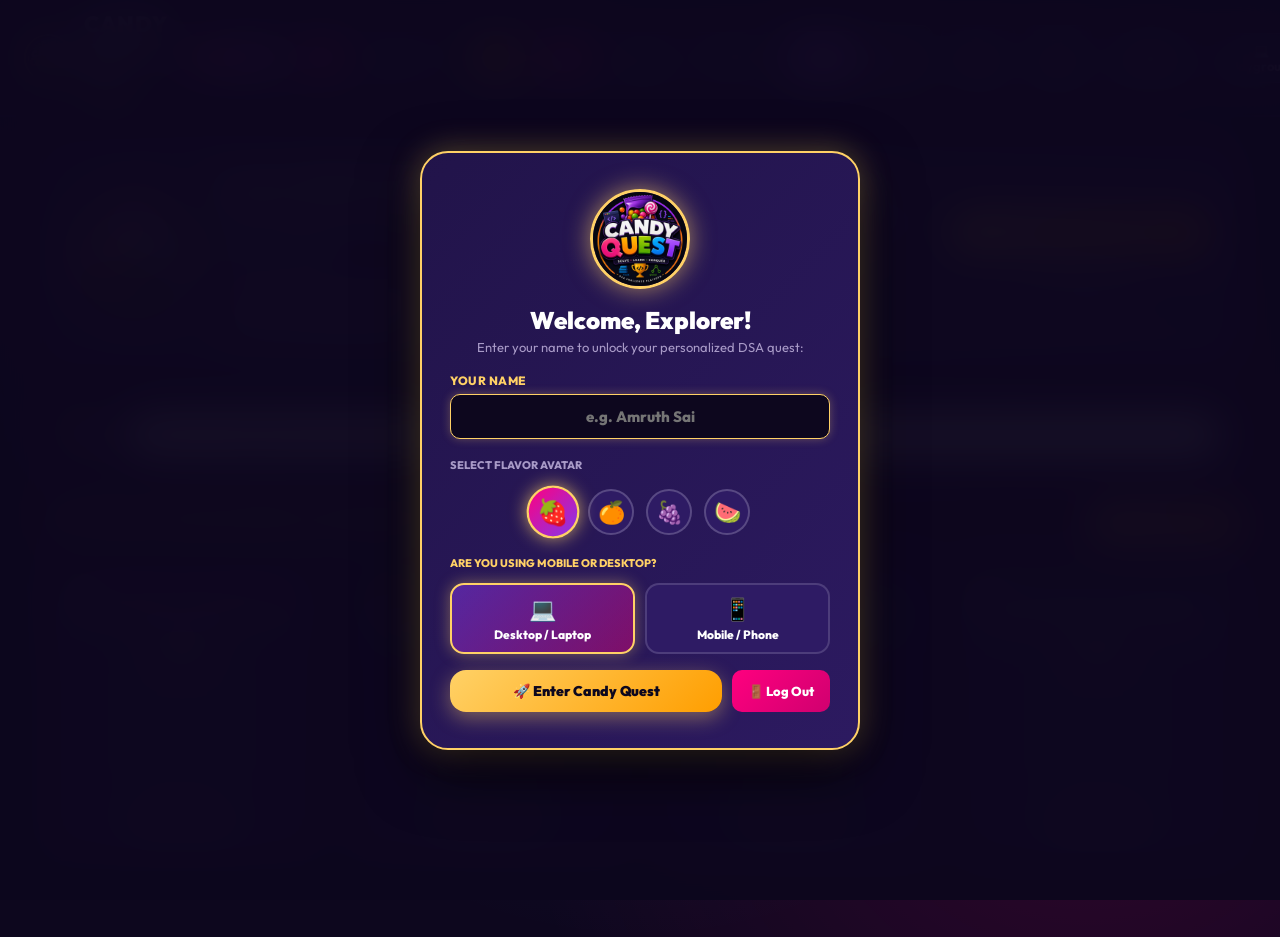
<file: index.html>
<!DOCTYPE html>
<html lang="en">
<head>
  <meta charset="UTF-8">
  <meta name="viewport" content="width=device-width, initial-scale=1.0">
  <title>Candy Quest — Solve • Learn • Conquer | DSA Challenge Platform</title>
  <link rel="preconnect" href="https://fonts.googleapis.com">
  <link rel="preconnect" href="https://fonts.gstatic.com" crossorigin>
  <link href="https://fonts.googleapis.com/css2?family=Outfit:wght@400;600;700;800;900&family=JetBrains+Mono:wght@400;700;800&display=swap" rel="stylesheet">
  <link rel="stylesheet" href="./style.css?v=10.0">
</head>
<body>

  <!-- Particle Overlay Canvas -->
  <canvas id="particlesCanvas"></canvas>

  <!-- Login Screen Overlay -->
  <div id="loginOverlay" class="login-overlay">
    <div class="login-card">
      <img src="assets/logo.png" alt="Candy Quest Logo" style="width: 100px; height: 100px; border-radius: 50%; border: 3px solid var(--candy-gold); box-shadow: 0 0 25px rgba(255, 209, 102, 0.6); margin-bottom: 12px;">
      <h2 style="font-size: 24px; font-weight: 900; color: #FFF; margin-bottom: 4px;">Welcome, Explorer!</h2>
      <p style="font-size: 13px; color: var(--text-dim); margin-bottom: 18px;">Enter your name to unlock your personalized DSA quest:</p>

      <form onsubmit="handleLoginSubmit(event)">
        <div class="form-group" style="text-align: left;">
          <label style="color: var(--candy-gold);">Your Name</label>
          <input type="text" id="loginNameInput" class="form-input" placeholder="e.g. Amruth Sai" required autofocus style="font-size: 15px; padding: 12px 16px; text-align: center; font-weight: 800;">
        </div>

        <div style="margin: 14px 0 6px 0; text-align: left;">
          <label style="font-size: 11px; font-weight: 800; color: var(--text-dim); text-transform: uppercase;">Select Flavor Avatar</label>
          <div class="avatar-selector">
            <div class="avatar-chip selected" data-avatar="🍓" onclick="selectAvatar('🍓', this)">🍓</div>
            <div class="avatar-chip" data-avatar="🍊" onclick="selectAvatar('🍊', this)">🍊</div>
            <div class="avatar-chip" data-avatar="🍇" onclick="selectAvatar('🍇', this)">🍇</div>
            <div class="avatar-chip" data-avatar="🍉" onclick="selectAvatar('🍉', this)">🍉</div>
          </div>
        </div>

        <div style="margin: 14px 0 6px 0; text-align: left;">
          <label style="font-size: 11px; font-weight: 800; color: var(--candy-gold); text-transform: uppercase;">Are you using Mobile or Desktop?</label>
          <div class="device-select-row">
            <div class="device-chip selected" id="deviceChipDesktop" onclick="selectDeviceType('desktop')">
              <span class="device-icon">💻</span>
              <span class="device-label">Desktop / Laptop</span>
            </div>
            <div class="device-chip" id="deviceChipMobile" onclick="selectDeviceType('mobile')">
              <span class="device-icon">📱</span>
              <span class="device-label">Mobile / Phone</span>
            </div>
          </div>
        </div>

        <div style="display: flex; gap: 10px; margin-top: 10px;">
          <button type="submit" class="btn-candy" style="flex: 1; justify-content: center; font-size: 14px; padding: 12px 16px;">
            🚀 Enter Candy Quest
          </button>
          <button type="button" id="btnLoginLogout" class="btn-danger" style="padding: 12px 16px; font-size: 13px;" onclick="handleLogout()" title="Log out explorer">
            🚪 Log Out
          </button>
        </div>
      </form>
    </div>
  </div>

  <!-- Animated Candy Pack Burst Welcome Overlay -->
  <div id="packOverlay" class="pack-overlay" style="display: none;">
    <div class="pack-foil-wrapper" onclick="burstOpenPack()">
      <img src="assets/logo.png" alt="Candy Quest Logo" style="width: 140px; height: 140px; border-radius: 50%; border: 3px solid var(--candy-gold); box-shadow: 0 0 30px rgba(255, 209, 102, 0.8); margin-bottom: 14px;">
      <div style="font-size: 13px; font-weight: 900; color: var(--candy-gold); letter-spacing: 2px;">CANDYMAN EXCLUSIVE</div>
      <div style="font-size: 32px; font-weight: 900; color: white; line-height: 1.1; margin: 8px 0;">CANDY QUEST</div>
      <div style="font-size: 12px; font-weight: 800; color: #E2D9F3;">SOLVE • LEARN • CONQUER</div>
      <div style="background: rgba(0,0,0,0.3); padding: 8px 16px; border-radius: 14px; margin-top: 14px; font-size: 11px; font-weight: 700; border: 1px solid rgba(255,255,255,0.2);">
        🎁 4 REAL-WORLD WORLDS + 150 TOPICS + FREE TOY INSIDE
      </div>
    </div>
    <button class="btn-candy" style="margin-top: 24px; font-size: 16px; padding: 14px 36px;" onclick="burstOpenPack()">
      💥 TEAR & BURST OPEN PACKET!
    </button>
  </div>

  <!-- Header -->
  <header class="app-header">
    <div class="brand-wrapper" onclick="showView('homeView')">
      <img src="assets/logo.png" alt="Candy Quest Logo" class="brand-logo-img">
      <div class="brand-text-col">
        <div class="brand-title">CANDY QUEST</div>
        <div class="brand-tagline">SOLVE • LEARN • CONQUER</div>
      </div>
    </div>

    <div class="stats-bar">
      <!-- Personalized Explorer Profile Button -->
      <button id="userProfileBtn" class="user-profile-btn" onclick="openLoginModal()" title="Click to edit name / avatar">
        <span id="userAvatarDisplay">🍓</span>
        <span id="usernameDisplay">Explorer</span>
      </button>

      <div id="userLevel" class="badge-pill badge-level">Lvl 1</div>
      <div class="xp-progress-box">
        <div class="xp-progress-bar">
          <div id="xpFill" class="xp-progress-fill"></div>
        </div>
        <div id="xpText" class="xp-text">0 XP (0/100)</div>
      </div>
      <div id="streakBadge" class="badge-pill badge-streak">🔥 1d</div>
      <button class="btn-danger" style="padding: 4px 10px; font-size: 11px; border-radius: 12px;" onclick="handleLogout()" title="Log out explorer">🚪 Logout</button>
      <button id="deviceToggleBtn" class="nav-btn" style="padding: 4px 10px; font-size: 11px; border-radius: 12px;" onclick="toggleDeviceMode()" title="Toggle Desktop/Mobile mode">💻 Desktop</button>
      <button id="soundToggleBtn" class="nav-btn" style="padding: 4px 10px; font-size: 11px; border-radius: 12px;" onclick="toggleSound()" title="Toggle quiz sound effects">🔊 Sound: ON</button>
    </div>

    <nav class="nav-cluster">
      <button class="nav-btn active" data-view="homeView" onclick="showView('homeView')">🏠 Worlds</button>
      <button class="nav-btn" data-view="wheelView" style="border-color: var(--candy-gold);" onclick="showView('wheelView')">🎡 Daily Spin</button>
      <button class="nav-btn" data-view="packetView" onclick="showView('packetView')">🍫 Packet Lab</button>
      <button class="nav-btn" data-view="trackMapView" onclick="showView('trackMapView')">🗺️ Track Map</button>
      <button class="nav-btn" data-view="dashboardView" onclick="showView('dashboardView')">📊 Dashboard</button>
      <button class="nav-btn" data-view="playgroundView" onclick="showView('playgroundView')">💻 Playground</button>
      <button class="nav-btn" data-view="searchView" onclick="showView('searchView')">🔍 150 Topics</button>
      <button class="nav-btn" data-view="adminView" style="border-color: var(--candy-purple);" onclick="showView('adminView')">🛡️ Admin</button>
    </nav>
  </header>

  <!-- Main Viewport -->
  <main class="main-container">

    <!-- Hero Showcase Card -->
    <section class="packet-hero-card">
      <img src="assets/logo.png" alt="Candy Quest Mascot Badge" class="hero-logo-showcase" onclick="playSweetPop(); spawnBurst(window.innerWidth/2, 200, 30);">
      <div class="hero-info-col">
        <h1>Learn DSA Through The Candy Packet Metaphor!</h1>
        <p>Master 150 Data Structures & Algorithms by mapping mechanical candy packet interactions (continuous chocolate slabs, Pez dispensers, and recipe caches) directly to <strong>real-world production architectures</strong> at Google, Netflix, Amazon, and Uber.</p>
        <div class="metaphor-tags">
          <span class="m-tag" style="border-color: var(--candy-pink);">🍓 Strawberry = Foundations & Buffers</span>
          <span class="m-tag" style="border-color: var(--candy-orange);">🍊 Mango = Linear & Kafka Queues</span>
          <span class="m-tag" style="border-color: var(--candy-purple);">🍇 Grape = Trees & Google Maps</span>
          <span class="m-tag" style="border-color: var(--candy-green);">🍉 Lime = DP & Distributed Caches</span>
        </div>
      </div>
      <div style="display: flex; flex-direction: column; gap: 10px;">
        <button class="btn-candy" onclick="showView('packetView')">
          🍫 Inspect Packet Metaphor
        </button>
        <button class="nav-btn" style="justify-content: center;" onclick="showView('searchView')">
          ⚡ 150 Topics Index
        </button>
      </div>
    </section>

    <!-- Candy Roo Mascot Banner -->
    <div class="mascot-banner">
      <div class="mascot-avatar" onclick="setMascot('G\'day! Every algorithm in this pack powers real production software!'); playSweetPop();">🦘</div>
      <div id="mascotText" class="mascot-bubble">G'day! I'm Candy Roo! Pick a flavor world below or open the Packet Lab to see real-world analogies in action!</div>
    </div>

    <!-- 1. Home View -->
    <div id="homeView" class="view-panel">
      <div style="display: flex; align-items: center; justify-content: space-between; margin-bottom: 16px;">
        <div>
          <h2 style="font-size: 22px; font-weight: 900; color: var(--candy-gold);">🏺 4 Flavor Worlds (DSA Learning Tracks)</h2>
          <p style="color: var(--text-dim); font-size: 13px;">Click on any candy jar below to enter its interactive learning path:</p>
        </div>
        <div style="display: flex; gap: 10px;">
          <button class="btn-candy" style="font-size: 13px; padding: 8px 18px;" onclick="state.activeTrack = 'FOUNDATIONS'; showView('trackMapView');">
            🚀 Play Next Topic
          </button>
        </div>
      </div>
      
      <div id="jarsGrid" class="jars-grid"></div>
    </div>

    <!-- 2. Packet Lab View (Real-World Deep Dive) -->
    <div id="packetView" class="view-panel" style="display: none;">
      <div style="display: flex; align-items: center; justify-content: space-between; margin-bottom: 20px;">
        <div>
          <h2 style="font-size: 24px; font-weight: 900; color: var(--candy-gold);">🍫 Interactive Candy Packet & Real-World Usage Lab</h2>
          <p style="color: var(--text-sub); font-size: 14px;">Explore how physical candy components mirror high-scale enterprise systems:</p>
        </div>
        <button class="nav-btn" onclick="showView('homeView')">⬅ Back to Worlds</button>
      </div>

      <div style="display: grid; grid-template-columns: repeat(auto-fit, minmax(280px, 1fr)); gap: 20px;">
        
        <!-- Metaphor Card 1 -->
        <div class="world-card" style="align-items: flex-start; text-align: left; --glow-color: rgba(255, 0, 127, 0.4);">
          <div style="display: flex; align-items: center; gap: 10px; margin-bottom: 10px;">
            <span style="font-size: 28px;">🍫</span>
            <div>
              <div style="font-weight: 900; font-size: 16px; color: var(--candy-pink);">Chocolate Slab Array</div>
              <div style="font-size: 11px; color: var(--text-dim);">Arrays & Direct Memory Indexing</div>
            </div>
          </div>
          <div style="font-size: 13px; line-height: 1.5; color: var(--text-sub);">
            A solid segmented chocolate bar where snapping off piece <code>#4</code> is instant <strong>O(1)</strong> because each block has fixed contiguous memory size.
          </div>
          <div style="background: rgba(0,0,0,0.3); border: 1px solid var(--candy-pink); padding: 10px; border-radius: 12px; margin-top: 14px; width: 100%;">
            <strong style="color: var(--candy-pink); font-size: 12px;">🏭 Production Usage:</strong>
            <p style="font-size: 11px; color: #FFF; margin-top: 2px;">Image Pixel Grids, High-Frequency Trading Order Books, Audio Ring Buffers.</p>
          </div>
        </div>

        <!-- Metaphor Card 2 -->
        <div class="world-card" style="align-items: flex-start; text-align: left; --glow-color: rgba(255, 158, 0, 0.4);">
          <div style="display: flex; align-items: center; gap: 10px; margin-bottom: 10px;">
            <span style="font-size: 28px;">🍬</span>
            <div>
              <div style="font-weight: 900; font-size: 16px; color: var(--candy-orange);">Wrapped Candy Ribbon</div>
              <div style="font-size: 11px; color: var(--text-dim);">Linked Lists & Dynamic Chains</div>
            </div>
          </div>
          <div style="font-size: 13px; line-height: 1.5; color: var(--text-sub);">
            Individually wrapped chews connected by string twists. Inserting a new chew anywhere takes <strong>O(1)</strong> pointer splicing without moving the rest!
          </div>
          <div style="background: rgba(0,0,0,0.3); border: 1px solid var(--candy-orange); padding: 10px; border-radius: 12px; margin-top: 14px; width: 100%;">
            <strong style="color: var(--candy-orange); font-size: 12px;">🏭 Production Usage:</strong>
            <p style="font-size: 11px; color: #FFF; margin-top: 2px;">LRU Cache Eviction (Redis/Memcached), Browser Back/Forward History.</p>
          </div>
        </div>

        <!-- Metaphor Card 3 -->
        <div class="world-card" style="align-items: flex-start; text-align: left; --glow-color: rgba(131, 56, 236, 0.4);">
          <div style="display: flex; align-items: center; gap: 10px; margin-bottom: 10px;">
            <span style="font-size: 28px;">🍭</span>
            <div>
              <div style="font-weight: 900; font-size: 16px; color: var(--candy-purple);">Branching Lollipop Tree</div>
              <div style="font-size: 11px; color: var(--text-dim);">BST, Tries & Graph Logistics</div>
            </div>
          </div>
          <div style="font-size: 13px; line-height: 1.5; color: var(--text-sub);">
            Branching sugar sticks where sour candies hang on left buds and sweet on right. Google autocomplete follows the lettered candy branches in <strong>O(Length)</strong>.
          </div>
          <div style="background: rgba(0,0,0,0.3); border: 1px solid var(--candy-purple); padding: 10px; border-radius: 12px; margin-top: 14px; width: 100%;">
            <strong style="color: var(--candy-purple); font-size: 12px;">🏭 Production Usage:</strong>
            <p style="font-size: 11px; color: #FFF; margin-top: 2px;">Google Search Autocomplete (Tries), GPS Navigation Routing (Dijkstra/A*).</p>
          </div>
        </div>

        <!-- Metaphor Card 4 -->
        <div class="world-card" style="align-items: flex-start; text-align: left; --glow-color: rgba(56, 176, 0, 0.4);">
          <div style="display: flex; align-items: center; gap: 10px; margin-bottom: 10px;">
            <span style="font-size: 28px;">🎁</span>
            <div>
              <div style="font-weight: 900; font-size: 16px; color: var(--candy-green);">Assorted Recipe Box</div>
              <div style="font-size: 11px; color: var(--text-dim);">Dynamic Programming & Memoization</div>
            </div>
          </div>
          <div style="font-size: 13px; line-height: 1.5; color: var(--text-sub);">
            Saving previously solved candy recipe steps in a memory grid so you never re-cook identical batches. Turns exponential <strong>O(2^N)</strong> into blazing <strong>O(N)</strong>!
          </div>
          <div style="background: rgba(0,0,0,0.3); border: 1px solid var(--candy-green); padding: 10px; border-radius: 12px; margin-top: 14px; width: 100%;">
            <strong style="color: var(--candy-green); font-size: 12px;">🏭 Production Usage:</strong>
            <p style="font-size: 11px; color: #FFF; margin-top: 2px;">Flight Ticket Pricing Algorithms, DNA Alignment, Robotic Pathfinding.</p>
          </div>
        </div>

      </div>
    </div>

    <!-- 3. Track Map View -->
    <div id="trackMapView" class="view-panel" style="display: none;">
      <div style="display: flex; align-items: center; gap: 16px; margin-bottom: 18px;">
        <button class="nav-btn" onclick="showView('homeView')">⬅ Back to Worlds</button>
        <div>
          <h2 id="trackMapTitle" style="font-size: 22px; font-weight: 900; color: var(--candy-gold);">Strawberry Foundations</h2>
          <div id="trackMapDesc" style="color: var(--text-dim); font-size: 13px;">Foundational building blocks</div>
        </div>
      </div>
      <div id="trackTrailGrid" class="trail-grid"></div>
    </div>

    <!-- 4. Topic Detail View -->
    <div id="topicDetailView" class="view-panel" style="display: none;">
      <div style="display: flex; align-items: center; justify-content: space-between; margin-bottom: 16px;">
        <button class="nav-btn" onclick="showView('trackMapView')">⬅ Back to Map</button>
        <div style="display: flex; gap: 8px; flex-wrap: wrap;">
          <span id="topicTrackBadge" class="badge-pill" style="background: var(--candy-pink);">Strawberry</span>
          <span id="topicDiff" style="background: var(--bg-subcard); padding: 4px 10px; border-radius: 8px; color: var(--candy-gold); font-weight: bold;">★★★☆☆</span>
          <span id="topicTag" style="background: var(--bg-subcard); padding: 4px 10px; border-radius: 8px; color: var(--candy-green); font-weight: bold;">Arrays</span>
          <span id="topicTimeComp" style="background: var(--bg-subcard); padding: 4px 10px; border-radius: 8px; color: var(--candy-orange); font-weight: bold;">O(N)</span>
        </div>
      </div>

      <h1 id="topicTitle" style="font-size: 28px; font-weight: 900; margin-bottom: 16px;">Topic Title</h1>

      <div style="display: flex; gap: 14px; margin-bottom: 20px; align-items: center;">
        <button class="btn-candy" onclick="startQuiz()">
          🎯 Launch Challenge Quiz (+XP)
        </button>
        <button class="nav-btn" onclick="showView('playgroundView')">
          💻 Practice in Java Playground
        </button>
        <button id="btnAdminDeleteCurrent" class="btn-danger" style="display: none; padding: 10px 18px;" onclick="deleteCurrentTopic()">
          🗑️ Delete Topic (Admin)
        </button>
      </div>

      <!-- Real-World Usage & Candy Metaphor Highlights -->
      <div style="display: grid; grid-template-columns: 1fr 1fr; gap: 16px; margin-bottom: 20px;">
        <div class="real-world-box">
          <div class="real-world-header">
            <span>🏭</span>
            <span>Real-World Production Deployment</span>
          </div>
          <p id="topicRealWorld" style="font-size: 13px; color: #FFF; line-height: 1.5;"></p>
        </div>

        <div class="packet-metaphor-box">
          <div class="packet-metaphor-header">
            <span>🍫</span>
            <span>Candy / Chocolate Packet Metaphor</span>
          </div>
          <p id="topicMetaphor" style="font-size: 13px; color: #FFF; line-height: 1.5;"></p>
        </div>
      </div>

      <!-- Detail Split View -->
      <div style="display: grid; grid-template-columns: 1.1fr 0.9fr; gap: 20px;">
        <div>
          <div style="background: var(--bg-card); border-radius: 18px; padding: 22px; border: 1.5px solid rgba(157, 78, 221, 0.3);">
            <h3 style="color: var(--candy-gold); font-size: 16px; margin-bottom: 12px; font-weight: 900;">📖 Theoretical & Algorithmic Mechanics</h3>
            <div id="topicExplanation" style="line-height: 1.6; font-size: 14px; color: #E2D9F3;"></div>
          </div>
          <div style="background: #090514; border-radius: 18px; padding: 20px; margin-top: 16px; border: 1.5px solid rgba(131, 56, 236, 0.4);">
            <h3 style="color: var(--candy-green); font-size: 13px; margin-bottom: 10px; font-family: monospace;">☕ Java 21 Production Code Snippet</h3>
            <pre id="topicCodeSnippet" style="color: #7EE787; font-family: 'JetBrains Mono', monospace; font-size: 12px; overflow-x: auto;"></pre>
          </div>
        </div>

        <div>
          <div class="visualizer-pane" id="visContainer"></div>
        </div>
      </div>
    </div>

    <!-- 5. Quiz View -->
    <div id="quizView" class="view-panel" style="display: none;">
      <div style="display: flex; align-items: center; justify-content: space-between; margin-bottom: 16px;">
        <button class="nav-btn" onclick="showView('topicDetailView')">⬅ Exit Quiz</button>
        <h2 id="quizTopicTitle" style="font-size: 20px; font-weight: 900; color: var(--candy-gold);">Quiz Challenge</h2>
        <span id="quizQType" class="badge-pill" style="background: var(--candy-green); color: #0D071E;">[MCQ]</span>
      </div>

      <div class="quiz-card">
        <h3 id="quizPrompt" style="font-size: 18px; font-weight: 800; margin-bottom: 16px; color: white;">Question Prompt</h3>
        <pre id="quizCodeBox" style="background: #090514; color: #7EE787; font-family: monospace; padding: 12px; border-radius: 8px; margin-bottom: 16px; display: none;"></pre>
        <div id="quizOptionsContainer"></div>
        <div id="quizFeedback" style="margin-top: 14px; font-size: 15px;"></div>
        <div style="text-align: right; margin-top: 16px;">
          <button id="btnQuizNext" class="btn-candy" style="display: none; padding: 10px 24px;" onclick="nextQuizQuestion()">Next Question ➡</button>
        </div>
      </div>
    </div>

    <!-- 6. Dashboard View -->
    <div id="dashboardView" class="view-panel" style="display: none;">
      <div style="display: flex; align-items: center; justify-content: space-between; margin-bottom: 18px;">
        <h2 style="font-size: 24px; font-weight: 900; color: white;">📊 Confectionary Progress Dashboard</h2>
        <img src="assets/logo.png" style="width: 44px; height: 44px; border-radius: 50%; border: 2px solid var(--candy-gold);">
      </div>

      <div style="display: grid; grid-template-columns: repeat(4, 1fr); gap: 16px; margin-bottom: 24px;">
        <div style="background: var(--bg-card); padding: 18px; border-radius: 18px; text-align: center; border: 1.5px solid var(--candy-gold);">
          <div id="dashTotalXp" style="font-size: 32px; font-weight: 900; color: var(--candy-gold);">0</div>
          <div style="color: var(--text-dim); font-size: 12px; font-weight: 800;">🍬 Total XP Earned</div>
        </div>
        <div style="background: var(--bg-card); padding: 18px; border-radius: 18px; text-align: center; border: 1.5px solid var(--candy-green);">
          <div id="dashLevel" style="font-size: 32px; font-weight: 900; color: var(--candy-green);">1</div>
          <div style="color: var(--text-dim); font-size: 12px; font-weight: 800;">⭐ Master Level</div>
        </div>
        <div style="background: var(--bg-card); padding: 18px; border-radius: 18px; text-align: center; border: 1.5px solid var(--candy-orange);">
          <div id="dashStreak" style="font-size: 32px; font-weight: 900; color: var(--candy-orange);">1d</div>
          <div style="color: var(--text-dim); font-size: 12px; font-weight: 800;">🔥 Day Streak</div>
        </div>
        <div style="background: var(--bg-card); padding: 18px; border-radius: 18px; text-align: center; border: 1.5px solid var(--candy-pink);">
          <div id="dashCleared" style="font-size: 32px; font-weight: 900; color: var(--candy-pink);">0 / 150</div>
          <div style="color: var(--text-dim); font-size: 12px; font-weight: 800;">🏆 Topics Mastered</div>
        </div>
      </div>

      <h3 style="font-size: 18px; font-weight: 800; color: var(--candy-gold); margin-bottom: 12px;">🎁 Free Toy Inside Collection (Every 10 Topics)</h3>
      <div style="display: flex; gap: 14px; flex-wrap: wrap;">
        <div style="background: var(--bg-card); padding: 14px; border-radius: 14px; width: 170px; text-align: center; border: 2px solid var(--candy-green);">
          <div style="font-size: 34px;">👾</div>
          <div style="font-weight: 900; font-size: 13px; color: var(--candy-green);">Pixel Roo Skin</div>
          <div style="font-size: 10px; color: var(--candy-gold); margin-top: 4px;">10 Topics</div>
        </div>
        <div style="background: var(--bg-card); padding: 14px; border-radius: 14px; width: 170px; text-align: center; border: 1px solid #3A217A; opacity: 0.6;">
          <div style="font-size: 34px;">🍭</div>
          <div style="font-weight: 900; font-size: 13px;">Lollipop Wand</div>
          <div style="font-size: 10px; color: var(--text-dim); margin-top: 4px;">20 Topics</div>
        </div>
        <div style="background: var(--bg-card); padding: 14px; border-radius: 14px; width: 170px; text-align: center; border: 1px solid #3A217A; opacity: 0.6;">
          <div style="font-size: 34px;">🥷</div>
          <div style="font-weight: 900; font-size: 13px;">Ninja Roo</div>
          <div style="font-size: 10px; color: var(--text-dim); margin-top: 4px;">30 Topics</div>
        </div>
        <div style="background: var(--bg-card); padding: 14px; border-radius: 14px; width: 170px; text-align: center; border: 1px solid #3A217A; opacity: 0.6;">
          <div style="font-size: 34px;">👑</div>
          <div style="font-weight: 900; font-size: 13px;">Royal Crown</div>
          <div style="font-size: 10px; color: var(--text-dim); margin-top: 4px;">100 Topics</div>
        </div>
      </div>

      <!-- Explorer Account & Logout Session Box -->
      <div style="background: linear-gradient(135deg, rgba(34, 20, 75, 0.9), rgba(46, 27, 100, 0.8)); border: 2px solid var(--candy-purple); border-radius: 20px; padding: 20px 24px; margin-top: 24px; display: flex; align-items: center; justify-content: space-between; gap: 20px;">
        <div style="display: flex; align-items: center; gap: 16px;">
          <div id="dashAvatarLarge" style="font-size: 36px; background: var(--bg-subcard); padding: 10px; border-radius: 50%; border: 2px solid var(--candy-gold);">🍓</div>
          <div>
            <div style="font-size: 11px; color: var(--candy-gold); font-weight: 800; text-transform: uppercase;">Active Explorer Session</div>
            <div id="dashUsernameDisplay" style="font-size: 20px; font-weight: 900; color: #FFF;">Explorer</div>
            <div style="font-size: 12px; color: var(--text-dim); margin-top: 2px;">Your progress and badges are saved locally to this profile.</div>
          </div>
        </div>
        <div style="display: flex; gap: 10px;">
          <button class="nav-btn" onclick="openLoginModal()" style="border-color: var(--candy-gold);">✏️ Switch Profile</button>
          <button class="btn-danger" onclick="handleLogout()">🚪 Log Out Session</button>
        </div>
      </div>
    </div>

    <!-- 7. Playground View -->
    <div id="playgroundView" class="view-panel" style="display: none;">
      <div style="display: flex; align-items: center; justify-content: space-between; margin-bottom: 14px; flex-wrap: wrap; gap: 10px;">
        <div style="display: flex; align-items: center; gap: 12px; flex-wrap: wrap;">
          <h2 style="font-size: 22px; font-weight: 900; color: var(--candy-green);">💻 Java 21 DSA Code Playground</h2>
          <select id="playgroundPresetSelect" class="form-select" style="width: 240px; padding: 8px 14px; font-size: 13px;" onchange="loadPlaygroundPreset(this.value)">
            <option value="twoSum">🍓 Two Sum (Hash Map $O(N)$)</option>
            <option value="linkedList">🍊 Reverse Linked List ($O(N)$)</option>
            <option value="treeBfs">🍇 Binary Tree BFS Level-Order</option>
            <option value="climbStairs">🍉 Climbing Stairs (DP $O(N)$)</option>
            <option value="bubbleSort">🍫 Bubble Sort ($O(N^2)$)</option>
          </select>
        </div>
        <div style="display: flex; gap: 10px;">
          <button class="nav-btn" onclick="resetPlaygroundCode()">🔄 Reset Code</button>
          <button class="btn-candy" onclick="runPlaygroundCode()">
            ▶ Run Code & Test Cases
          </button>
        </div>
      </div>
      <div style="display: grid; grid-template-columns: 1fr 1fr; gap: 16px;">
        <div>
          <textarea id="playgroundEditor" style="width: 100%; height: 400px; background: #090514; color: #7EE787; font-family: 'JetBrains Mono', monospace; padding: 16px; border-radius: 14px; border: 1.5px solid rgba(131,56,236,0.4); font-size: 13px; line-height: 1.5; resize: vertical;"></textarea>
        </div>
        <div>
          <pre id="playgroundConsole" style="width: 100%; height: 400px; background: var(--bg-card); color: var(--text-pure); font-family: 'JetBrains Mono', monospace; padding: 16px; border-radius: 14px; border: 1.5px solid rgba(157,78,221,0.3); font-size: 12px; overflow-y: auto; line-height: 1.5;">
[Java 21 Virtual Machine Sandbox Ready]
Click '▶ Run Code & Test Cases' to compile and execute assertions...</pre>
        </div>
      </div>
    </div>

    <!-- 8. Search View -->
    <div id="searchView" class="view-panel" style="display: none;">
      <h2 style="font-size: 22px; font-weight: 900; color: white; margin-bottom: 12px;">🔍 150 Topics Explorer (Search by Real-World Usage or Tag)</h2>
      <input type="text" id="searchInput" placeholder="Search by topic name, tag, real-world deployment (e.g., Netflix, Google, Cache)..." style="width: 100%; padding: 14px 20px; border-radius: 14px; background: var(--bg-card); color: white; border: 1.5px solid var(--candy-purple); font-size: 14px; margin-bottom: 16px;" oninput="renderSearch()">
      <div id="searchResults"></div>
    </div>

    <!-- 9. Admin Control Center View with Password Gate -->
    <div id="adminView" class="view-panel" style="display: none;">
      
      <!-- Admin Password Authentication Gate -->
      <div id="adminAuthGate" style="max-width: 460px; margin: 40px auto; background: var(--bg-card); border: 2.5px solid var(--candy-gold); border-radius: 26px; padding: 32px 28px; text-align: center; box-shadow: 0 15px 50px rgba(0,0,0,0.6);">
        <div style="font-size: 48px; margin-bottom: 8px;">🔐</div>
        <h2 style="font-size: 22px; font-weight: 900; color: #FFF; margin-bottom: 6px;">Admin Authentication</h2>
        <p style="font-size: 13px; color: var(--text-dim); margin-bottom: 20px;">Enter the Master Administrator Password to access topic management & calibration:</p>

        <form onsubmit="handleAdminPasswordSubmit(event)">
          <div class="form-group" style="text-align: left; margin-bottom: 16px;">
            <label style="color: var(--candy-gold);">Admin Password</label>
            <input type="password" id="adminPasswordInput" class="form-input" placeholder="Enter password..." required autofocus style="font-size: 15px; padding: 12px 16px; text-align: center; font-weight: 800; letter-spacing: 1px;">
          </div>
          <div id="adminAuthError" style="color: var(--candy-pink); font-size: 12px; font-weight: 800; margin-bottom: 12px; min-height: 18px;"></div>
          <button type="submit" class="btn-candy" style="width: 100%; justify-content: center; font-size: 15px; padding: 12px 20px;">
            🔓 Unlock Admin Console
          </button>
        </form>
      </div>

      <!-- Admin Management Console (Revealed after password verification) -->
      <div id="adminConsoleContent" style="display: none;">
        <div style="display: flex; align-items: center; justify-content: space-between; margin-bottom: 18px; background: rgba(34, 20, 75, 0.85); padding: 16px 24px; border-radius: 18px; border: 2px solid var(--candy-gold);">
          <div>
            <div style="display: flex; align-items: center; gap: 10px;">
              <h2 style="font-size: 22px; font-weight: 900; color: var(--candy-gold);">🛡️ Admin Topic Management Console</h2>
              <span id="adminStatusBadge" class="admin-badge-active">👑 ADMIN AUTHENTICATED</span>
            </div>
            <p style="font-size: 13px; color: var(--text-sub); margin-top: 4px;">Direct administrative power to create, calibrate, and remove DSA topics across the 4 flavor worlds.</p>
          </div>
          <div style="display: flex; gap: 10px;">
            <button class="btn-danger" onclick="resetToFactoryTopics()">🔄 Reset to Factory (150 Topics)</button>
            <button class="nav-btn" style="border-color: var(--candy-pink); color: var(--candy-pink);" onclick="lockAdminConsole()">🔒 Lock Admin</button>
          </div>
        </div>

        <div class="admin-grid">
          
          <!-- Add New Topic Form -->
          <div class="admin-card">
            <div class="admin-card-title">
              <span>➕</span>
              <span>Add New DSA Topic</span>
            </div>

          <form id="addTopicForm" onsubmit="handleAdminAddTopic(event)">
            <div class="form-row">
              <div class="form-group">
                <label>Flavor Track World</label>
                <select id="adminTrackSelect" class="form-select" required>
                  <option value="FOUNDATIONS">🍓 Strawberry (Foundations)</option>
                  <option value="LINEAR">🍊 Mango (Linear Structures)</option>
                  <option value="TREES_GRAPHS">🍇 Grape (Trees & Graphs)</option>
                  <option value="ADVANCED">🍉 Lime (Advanced & DP)</option>
                </select>
              </div>
              <div class="form-group">
                <label>Difficulty Rating</label>
                <select id="adminDiffSelect" class="form-select">
                  <option value="1">★☆☆☆☆ (Beginner)</option>
                  <option value="2">★★☆☆☆ (Easy)</option>
                  <option value="3" selected>★★★☆☆ (Medium)</option>
                  <option value="4">★★★★☆ (Hard)</option>
                  <option value="5">★★★★★ (Expert)</option>
                </select>
              </div>
            </div>

            <div class="form-row">
              <div class="form-group">
                <label>Topic Title</label>
                <input type="text" id="adminTopicName" class="form-input" placeholder="e.g. Trie Prefix Search" required>
              </div>
              <div class="form-group">
                <label>Category / Tag</label>
                <input type="text" id="adminTopicTag" class="form-input" placeholder="e.g. Strings / Trees" required>
              </div>
            </div>

            <div class="form-row">
              <div class="form-group">
                <label>Time Complexity</label>
                <input type="text" id="adminTimeComp" class="form-input" placeholder="e.g. O(Length)" value="O(N)" required>
              </div>
              <div class="form-group">
                <label>Space Complexity</label>
                <input type="text" id="adminSpaceComp" class="form-input" placeholder="e.g. O(Alphabet * N)" value="O(1)" required>
              </div>
            </div>

            <div class="form-group">
              <label>Visualizer Engine</label>
              <select id="adminVisSelect" class="form-select">
                <option value="ARRAY">🍫 Array / Sorting Bar Visualizer</option>
                <option value="LINKED_LIST">🍬 Linked List Node Pointer Ribbon</option>
                <option value="TREE">🍭 Binary Tree / Graph BFS Visualizer</option>
                <option value="RECURSION">🎁 Recursion / DP Memoization Tree</option>
              </select>
            </div>

            <div class="form-group">
              <label>🏭 Real-World Production Deployment</label>
              <input type="text" id="adminRealWorld" class="form-input" placeholder="e.g. Google Search Autocomplete, Redis Cache" required>
            </div>

            <div class="form-group">
              <label>🍫 Candy / Chocolate Packet Metaphor</label>
              <input type="text" id="adminMetaphor" class="form-input" placeholder="e.g. Branching sugar sticks with sweet & sour flavors" required>
            </div>

            <div class="form-group">
              <label>📖 Summary & Explanation</label>
              <textarea id="adminSummary" class="form-textarea" placeholder="Brief explanation of the core algorithmic principles..." required></textarea>
            </div>

            <div class="form-group">
              <label>☕ Java 21 Code Snippet</label>
              <textarea id="adminCode" class="form-textarea" style="font-family: monospace; font-size: 11px;" placeholder="// Java 21 code implementation..."></textarea>
            </div>

            <button type="submit" class="btn-candy" style="width: 100%; justify-content: center; margin-top: 8px;">
              🚀 Publish & Add Topic to World
            </button>
          </form>
        </div>

        <!-- Manage & Delete Existing Topics -->
        <div class="admin-card">
          <div style="display: flex; align-items: center; justify-content: space-between; margin-bottom: 14px;">
            <div class="admin-card-title" style="margin-bottom: 0;">
              <span>🗑️</span>
              <span>Manage & Delete Topics</span>
            </div>
            <span id="adminTopicCountBadge" class="badge-pill badge-streak">150 Topics</span>
          </div>

          <div style="display: flex; gap: 10px; margin-bottom: 14px;">
            <input type="text" id="adminSearchInput" placeholder="Filter topics to delete or inspect..." class="form-input" oninput="renderAdminTopicList()">
            <select id="adminFilterTrack" class="form-select" style="width: 170px;" onchange="renderAdminTopicList()">
              <option value="ALL">All Worlds</option>
              <option value="FOUNDATIONS">🍓 Strawberry</option>
              <option value="LINEAR">🍊 Mango</option>
              <option value="TREES_GRAPHS">🍇 Grape</option>
              <option value="ADVANCED">🍉 Lime</option>
            </select>
          </div>

          <div id="adminTopicListScroll" class="admin-topic-list-scroll"></div>
        </div>

      </div>
      </div>
    </div>

    <!-- 10. 4-Color Fortune Spin Wheel & Daily Quest View -->
    <div id="wheelView" class="view-panel" style="display: none;">
      <div style="display: flex; align-items: center; justify-content: space-between; margin-bottom: 18px;">
        <div>
          <h2 style="font-size: 24px; font-weight: 900; color: var(--candy-gold);">🎡 4-Color Fortune Spin Wheel & Daily Flavor Quests</h2>
          <p style="color: var(--text-sub); font-size: 14px;">Spin the wheel across the 4 confectionery colors to draw your personalized daily DSA activity!</p>
        </div>
        <button class="nav-btn" onclick="showView('homeView')">⬅ Back to Worlds</button>
      </div>

      <div class="wheel-layout">
        
        <!-- Left: Animated 4-Color Spin Wheel -->
        <div class="wheel-stage">
          <div class="wheel-outer-ring">
            <div class="wheel-pointer"></div>
            <canvas id="wheelCanvas" width="300" height="300"></canvas>
            <div class="wheel-center-peg" onclick="spinFortuneWheel()">
              SPIN!
            </div>
          </div>

          <button id="btnSpinWheelAction" class="btn-candy" style="margin-top: 24px; font-size: 15px; padding: 12px 32px;" onclick="spinFortuneWheel()">
            🎲 Spin The Flavor Wheel
          </button>
          <div style="font-size: 11px; color: var(--text-dim); margin-top: 10px; font-weight: bold;">
            🍓 Strawberry • 🍊 Mango • 🍇 Grape • 🍉 Lime
          </div>
        </div>

        <!-- Right: Dynamic Daily Quest Activity Card -->
        <div>
          <div id="activityCard" class="activity-display-card">
            <div id="activityTrackBadge" class="activity-badge-pill" style="background: linear-gradient(135deg, var(--candy-pink), #D0006F);">
              🍓 STRAWBERRY FOUNDATIONS QUEST
            </div>
            
            <h3 id="activityTitle" class="activity-task-title">Speed Chew Complexity Sprint</h3>
            <p id="activityDesc" class="activity-task-desc">
              Solve 2 Array or String Big-O complexity problems. Identify asymptotic bounds to optimize memory consumption under 2ms!
            </p>

            <div style="background: rgba(255,255,255,0.05); border-left: 3px solid var(--candy-gold); padding: 10px 14px; border-radius: 8px; margin-bottom: 16px;">
              <strong style="color: var(--candy-gold); font-size: 12px;">🏭 Production Challenge:</strong>
              <div id="activityRealWorld" style="font-size: 12px; color: #FFF; margin-top: 2px;">
                Image Pixel Streaming & Audio Ring Buffer Memory Limits
              </div>
            </div>

            <div class="activity-reward-box">
              <div>
                <div style="font-size: 11px; color: var(--text-dim); font-weight: 800; text-transform: uppercase;">Activity Reward</div>
                <div id="activityRewardText" style="font-size: 16px; font-weight: 900; color: var(--candy-gold);">+50 XP & 🍓 Sweet Charm</div>
              </div>
              <span style="font-size: 30px;" id="activityRewardIcon">🎁</span>
            </div>

            <div style="display: flex; gap: 12px; flex-wrap: wrap;">
              <button id="btnStartQuest" class="btn-candy" onclick="startAssignedQuest()">
                🚀 Accept & Jump to Track
              </button>
              <button id="btnClaimActivity" class="nav-btn" style="border-color: var(--candy-green); color: var(--candy-green);" onclick="claimActivityBonus()">
                ✅ Complete Activity (+XP)
              </button>
            </div>
          </div>
        </div>

      </div>
    </div>

  </main>

  <script src="./topics.js?v=10.0"></script>
  <script src="./app.js?v=10.0"></script>
</body>
</html>
</file>
<file: style.css>
/* ==========================================================================
   🍬 CANDY QUEST — Modern Web Design System & Brand Palette
   Color Palette strictly harmonized with the Official Logo:
   - Deep Cosmic Purple & Indigo Base: #0D071E, #180D38, #251456
   - Puffy 3D Candy Accents:
       * Bubblegum Pink (Q): #FF007F / #FF3399
       * Citrus Mango (U): #FF9E00 / #FFB703
       * Lime Green (E): #38B000 / #70E000
       * Cyan Blue (S): #00B4D8 / #48CAE4
       * Royal Grape (T): #8338EC / #9D4EDD
       * Trophy Gold: #FFD166
   ========================================================================== */

:root {
  --bg-cosmic: #0D071E;
  --bg-panel: #180D38;
  --bg-card: #22144B;
  --bg-subcard: #2E1B64;
  --border-neon: rgba(157, 78, 221, 0.4);
  --border-glow: #8338EC;

  --candy-pink: #FF007F;
  --candy-orange: #FF9E00;
  --candy-green: #38B000;
  --candy-blue: #00B4D8;
  --candy-purple: #8338EC;
  --candy-gold: #FFD166;

  --text-pure: #FFFFFF;
  --text-sub: #E2D9F3;
  --text-dim: #A89AC7;

  --font-family: 'Outfit', -apple-system, BlinkMacSystemFont, 'Segoe UI', Roboto, sans-serif;
  --font-mono: 'JetBrains Mono', 'Fira Code', monospace;
}

* {
  box-sizing: border-box;
  margin: 0;
  padding: 0;
  font-family: var(--font-family);
}

body {
  background-color: var(--bg-cosmic);
  background-image: 
    radial-gradient(circle at 15% 20%, rgba(131, 56, 236, 0.18) 0%, transparent 40%),
    radial-gradient(circle at 85% 75%, rgba(255, 0, 127, 0.15) 0%, transparent 45%),
    radial-gradient(circle at 50% 50%, rgba(0, 180, 216, 0.08) 0%, transparent 60%);
  color: var(--text-pure);
  min-height: 100vh;
  overflow-x: hidden;
  position: relative;
}

/* ==========================================================================
   Header & Navigation
   ========================================================================== */
.app-header {
  background: rgba(24, 13, 56, 0.88);
  backdrop-filter: blur(16px);
  border-bottom: 2px solid rgba(131, 56, 236, 0.4);
  padding: 10px 24px;
  display: flex;
  align-items: center;
  justify-content: space-between;
  box-shadow: 0 8px 32px rgba(0, 0, 0, 0.45);
  position: sticky;
  top: 0;
  z-index: 100;
}

.brand-wrapper {
  display: flex;
  align-items: center;
  gap: 12px;
  cursor: pointer;
  transition: transform 0.2s ease;
}

.brand-wrapper:hover {
  transform: scale(1.03);
}

.brand-logo-img {
  width: 48px;
  height: 48px;
  border-radius: 50%;
  border: 2px solid var(--candy-gold);
  box-shadow: 0 0 15px rgba(255, 209, 102, 0.5);
  object-fit: cover;
}

.brand-text-col {
  display: flex;
  flex-direction: column;
}

.brand-title {
  font-size: 22px;
  font-weight: 900;
  letter-spacing: 0.5px;
  background: linear-gradient(135deg, #FFFFFF 40%, var(--candy-gold) 100%);
  -webkit-background-clip: text;
  -webkit-text-fill-color: transparent;
  display: flex;
  align-items: center;
  gap: 6px;
}

.brand-tagline {
  font-size: 10px;
  font-weight: 800;
  letter-spacing: 1px;
  color: var(--candy-gold);
  text-transform: uppercase;
}

.stats-bar {
  display: flex;
  align-items: center;
  gap: 16px;
  background: rgba(34, 20, 75, 0.8);
  border: 1px solid rgba(157, 78, 221, 0.3);
  padding: 6px 16px;
  border-radius: 20px;
}

.badge-pill {
  padding: 4px 12px;
  border-radius: 14px;
  font-weight: 900;
  font-size: 12px;
  display: flex;
  align-items: center;
  gap: 4px;
}

.badge-level {
  background: linear-gradient(135deg, var(--candy-pink), #D0006F);
  color: white;
  box-shadow: 0 0 10px rgba(255, 0, 127, 0.4);
}

.badge-streak {
  background: linear-gradient(135deg, var(--candy-orange), #D97706);
  color: white;
  box-shadow: 0 0 10px rgba(255, 158, 0, 0.4);
}

.xp-progress-box {
  display: flex;
  flex-direction: column;
  gap: 3px;
  width: 130px;
}

.xp-progress-bar {
  background: rgba(255, 255, 255, 0.1);
  height: 8px;
  border-radius: 6px;
  overflow: hidden;
  border: 1px solid rgba(255, 255, 255, 0.15);
}

.xp-progress-fill {
  background: linear-gradient(90deg, var(--candy-green), var(--candy-blue));
  height: 100%;
  width: 0%;
  transition: width 0.6s cubic-bezier(0.34, 1.56, 0.64, 1);
  box-shadow: 0 0 8px rgba(56, 176, 0, 0.6);
}

.xp-text {
  font-size: 10px;
  color: var(--text-dim);
  font-weight: 800;
}

.nav-cluster {
  display: flex;
  align-items: center;
  gap: 8px;
}

.nav-btn {
  background: var(--bg-card);
  color: var(--text-sub);
  border: 1px solid rgba(157, 78, 221, 0.3);
  padding: 8px 16px;
  border-radius: 12px;
  font-weight: 700;
  font-size: 13px;
  cursor: pointer;
  transition: all 0.2s cubic-bezier(0.34, 1.56, 0.64, 1);
  display: flex;
  align-items: center;
  gap: 6px;
}

.nav-btn:hover, .nav-btn.active {
  background: linear-gradient(135deg, var(--candy-purple), #9D4EDD);
  color: white;
  border-color: var(--candy-gold);
  transform: translateY(-2px);
  box-shadow: 0 6px 18px rgba(131, 56, 236, 0.5);
}

/* ==========================================================================
   Main Viewport
   ========================================================================== */
.main-container {
  max-width: 1240px;
  margin: 0 auto;
  padding: 24px 20px;
  min-height: calc(100vh - 80px);
}

/* ==========================================================================
   Candy Packet Interactive Metaphor Banner (Real-World Learning Hub)
   ========================================================================== */
.packet-hero-card {
  background: linear-gradient(135deg, rgba(34, 20, 75, 0.95), rgba(46, 27, 100, 0.85));
  border: 2px solid var(--border-glow);
  border-radius: 24px;
  padding: 24px 30px;
  margin-bottom: 28px;
  display: grid;
  grid-template-columns: auto 1fr auto;
  gap: 24px;
  align-items: center;
  box-shadow: 0 12px 40px rgba(0, 0, 0, 0.5), inset 0 0 20px rgba(131, 56, 236, 0.2);
  position: relative;
  overflow: hidden;
}

.packet-hero-card::before {
  content: "";
  position: absolute;
  top: -50%;
  left: -50%;
  width: 200%;
  height: 200%;
  background: radial-gradient(circle, rgba(255, 209, 102, 0.08) 0%, transparent 60%);
  pointer-events: none;
}

.hero-logo-showcase {
  width: 120px;
  height: 120px;
  border-radius: 50%;
  border: 3px solid var(--candy-gold);
  box-shadow: 0 0 25px rgba(255, 209, 102, 0.6);
  cursor: pointer;
  transition: transform 0.3s ease;
  object-fit: cover;
  animation: logoPulse 3s ease-in-out infinite alternate;
}

@keyframes logoPulse {
  0% { transform: scale(1) rotate(-1deg); box-shadow: 0 0 20px rgba(255, 209, 102, 0.4); }
  100% { transform: scale(1.05) rotate(1deg); box-shadow: 0 0 35px rgba(255, 209, 102, 0.8); }
}

.hero-info-col h1 {
  font-size: 28px;
  font-weight: 900;
  letter-spacing: 0.5px;
  margin-bottom: 6px;
  background: linear-gradient(135deg, #FFFFFF, var(--candy-gold));
  -webkit-background-clip: text;
  -webkit-text-fill-color: transparent;
}

.hero-info-col p {
  color: var(--text-sub);
  font-size: 14px;
  line-height: 1.5;
  margin-bottom: 12px;
}

.metaphor-tags {
  display: flex;
  flex-wrap: wrap;
  gap: 8px;
}

.m-tag {
  background: var(--bg-subcard);
  border: 1px solid rgba(255, 255, 255, 0.15);
  color: var(--text-pure);
  padding: 4px 10px;
  border-radius: 8px;
  font-size: 11px;
  font-weight: 800;
}

/* ==========================================================================
   Candy Roo Mascot Box
   ========================================================================== */
.mascot-banner {
  display: flex;
  align-items: center;
  gap: 18px;
  background: rgba(34, 20, 75, 0.75);
  border: 1.5px solid rgba(157, 78, 221, 0.4);
  padding: 14px 20px;
  border-radius: 20px;
  margin-bottom: 24px;
  backdrop-filter: blur(10px);
}

.mascot-avatar {
  font-size: 42px;
  cursor: pointer;
  animation: rooBounce 1.5s ease-in-out infinite alternate;
}

@keyframes rooBounce {
  0% { transform: translateY(0); }
  100% { transform: translateY(-8px); }
}

.mascot-bubble {
  background: #FFFFFF;
  color: #180D38;
  padding: 12px 18px;
  border-radius: 16px;
  font-weight: 800;
  font-size: 14px;
  position: relative;
  flex: 1;
  box-shadow: 0 4px 20px rgba(0, 0, 0, 0.3);
}

.mascot-bubble::before {
  content: "";
  position: absolute;
  left: -8px;
  top: 50%;
  transform: translateY(-50%);
  border-width: 8px 8px 8px 0;
  border-style: solid;
  border-color: transparent #FFFFFF transparent transparent;
}

/* ==========================================================================
   4 Flavor Worlds (Jars & Packets)
   ========================================================================== */
.jars-grid {
  display: grid;
  grid-template-columns: repeat(auto-fit, minmax(260px, 1fr));
  gap: 22px;
  margin-bottom: 32px;
}

.world-card {
  background: var(--bg-card);
  border: 2px solid rgba(157, 78, 221, 0.3);
  border-radius: 24px;
  padding: 22px 18px;
  display: flex;
  flex-direction: column;
  align-items: center;
  cursor: pointer;
  transition: all 0.3s cubic-bezier(0.34, 1.56, 0.64, 1);
  position: relative;
  overflow: hidden;
}

.world-card:hover {
  transform: translateY(-8px) scale(1.02);
  border-color: var(--candy-gold);
  box-shadow: 0 16px 36px rgba(0, 0, 0, 0.5), 0 0 20px var(--glow-color, rgba(131, 56, 236, 0.4));
}

.world-title {
  font-size: 17px;
  font-weight: 900;
  margin-bottom: 4px;
  text-align: center;
}

.world-role {
  font-size: 11px;
  color: var(--text-dim);
  text-align: center;
  margin-bottom: 12px;
  font-weight: 700;
}

.jar-cork {
  width: 60px;
  height: 10px;
  background: #D4A373;
  border: 2px solid #8D5B4C;
  border-radius: 4px;
  margin-bottom: -5px;
  z-index: 2;
}

.jar-body {
  width: 110px;
  height: 140px;
  background: rgba(255, 255, 255, 0.05);
  border: 3px solid rgba(255, 255, 255, 0.25);
  border-radius: 14px 14px 24px 24px;
  position: relative;
  overflow: hidden;
  box-shadow: inset 0 0 20px rgba(0, 0, 0, 0.4);
  margin-bottom: 14px;
}

.jar-fill {
  position: absolute;
  bottom: 0;
  left: 0;
  right: 0;
  transition: height 0.8s cubic-bezier(0.34, 1.56, 0.64, 1);
}

.world-stats-pill {
  background: var(--bg-subcard);
  padding: 6px 14px;
  border-radius: 12px;
  font-size: 12px;
  font-weight: 800;
  color: var(--candy-gold);
  border: 1px solid rgba(255, 255, 255, 0.1);
}

/* ==========================================================================
   Real-World Chocolate Packet Inspection Modal / Explainer Panel
   ========================================================================== */
.real-world-box {
  background: linear-gradient(135deg, #1C0F3F, #2A175B);
  border: 2px solid var(--candy-gold);
  border-radius: 18px;
  padding: 20px;
  margin-top: 18px;
  box-shadow: 0 8px 25px rgba(255, 209, 102, 0.15);
}

.real-world-header {
  display: flex;
  align-items: center;
  gap: 10px;
  font-size: 15px;
  font-weight: 900;
  color: var(--candy-gold);
  margin-bottom: 8px;
}

.packet-metaphor-box {
  background: linear-gradient(135deg, #251456, #361D78);
  border: 2px solid var(--candy-pink);
  border-radius: 18px;
  padding: 20px;
  margin-top: 16px;
  box-shadow: 0 8px 25px rgba(255, 0, 127, 0.15);
}

.packet-metaphor-header {
  display: flex;
  align-items: center;
  gap: 10px;
  font-size: 15px;
  font-weight: 900;
  color: var(--candy-pink);
  margin-bottom: 8px;
}

/* ==========================================================================
   Track Node Trail
   ========================================================================== */
.trail-grid {
  display: grid;
  grid-template-columns: repeat(auto-fill, minmax(58px, 1fr));
  gap: 14px;
  background: var(--bg-card);
  border: 2px solid rgba(157, 78, 221, 0.3);
  padding: 24px;
  border-radius: 20px;
}

.topic-node-btn {
  width: 58px;
  height: 58px;
  border-radius: 50%;
  display: flex;
  align-items: center;
  justify-content: center;
  font-weight: 900;
  font-size: 15px;
  cursor: pointer;
  border: 3px solid rgba(255, 255, 255, 0.8);
  transition: all 0.25s cubic-bezier(0.34, 1.56, 0.64, 1);
  position: relative;
  box-shadow: 0 6px 16px rgba(0, 0, 0, 0.4);
}

.topic-node-btn:hover {
  transform: scale(1.22);
  z-index: 5;
  border-color: var(--candy-gold);
}

.topic-node-btn.locked {
  background: #2E1B64 !important;
  border-color: #4A3386 !important;
  color: #7E6B9E;
  cursor: not-allowed;
  opacity: 0.6;
}

.topic-node-btn.pulse {
  animation: pulseNeon 1.5s infinite;
}

@keyframes pulseNeon {
  0% { box-shadow: 0 0 0 0 rgba(255, 209, 102, 0.8); }
  70% { box-shadow: 0 0 0 16px rgba(255, 209, 102, 0); }
  100% { box-shadow: 0 0 0 0 rgba(255, 209, 102, 0); }
}

/* ==========================================================================
   Visualizers
   ========================================================================== */
.visualizer-pane {
  background: var(--bg-card);
  border: 2px solid var(--candy-purple);
  border-radius: 20px;
  padding: 22px;
  box-shadow: 0 8px 30px rgba(0,0,0,0.3);
}

.vis-bars-container {
  display: flex;
  align-items: flex-end;
  justify-content: center;
  gap: 10px;
  height: 160px;
  margin: 18px 0;
}

.vis-bar {
  width: 36px;
  background: linear-gradient(to top, var(--candy-pink), var(--candy-purple));
  border-radius: 8px 8px 0 0;
  display: flex;
  align-items: flex-end;
  justify-content: center;
  color: white;
  font-size: 11px;
  font-weight: 800;
  padding-bottom: 6px;
  transition: all 0.3s ease;
  border: 1px solid rgba(255,255,255,0.3);
}

/* ==========================================================================
   Quiz & Interactive Buttons
   ========================================================================== */
.quiz-card {
  background: var(--bg-card);
  border: 2px solid rgba(157, 78, 221, 0.4);
  border-radius: 20px;
  padding: 24px;
}

.quiz-option-btn {
  width: 100%;
  background: var(--bg-subcard);
  color: var(--text-pure);
  border: 2px solid rgba(157, 78, 221, 0.4);
  padding: 14px 20px;
  border-radius: 14px;
  font-weight: 700;
  font-size: 15px;
  text-align: left;
  margin-bottom: 12px;
  cursor: pointer;
  transition: all 0.2s cubic-bezier(0.34, 1.56, 0.64, 1);
}

.quiz-option-btn:hover {
  border-color: var(--candy-gold);
  transform: translateX(6px);
  background: #38217A;
}

.quiz-option-btn.correct {
  background: linear-gradient(135deg, var(--candy-green), #70E000) !important;
  color: #0D071E !important;
  border-color: #FFFFFF !important;
  font-weight: 900;
  box-shadow: 0 0 20px rgba(56, 176, 0, 0.6);
}

.quiz-option-btn.incorrect {
  background: linear-gradient(135deg, var(--candy-pink), #D0006F) !important;
  color: white !important;
  border-color: #FFFFFF !important;
  box-shadow: 0 0 20px rgba(255, 0, 127, 0.6);
}

.btn-candy {
  background: linear-gradient(135deg, var(--candy-gold), #FF9E00);
  color: #0D071E;
  font-weight: 900;
  font-size: 15px;
  border: none;
  padding: 12px 28px;
  border-radius: 16px;
  cursor: pointer;
  box-shadow: 0 6px 20px rgba(255, 209, 102, 0.4);
  transition: all 0.2s cubic-bezier(0.34, 1.56, 0.64, 1);
  display: inline-flex;
  align-items: center;
  gap: 8px;
}

.btn-candy:hover {
  transform: scale(1.06);
  box-shadow: 0 8px 25px rgba(255, 209, 102, 0.6);
}

/* ==========================================================================
   Candy Pack Burst Overlay
   ========================================================================== */
.pack-overlay {
  position: fixed;
  inset: 0;
  background: rgba(13, 7, 30, 0.95);
  display: flex;
  flex-direction: column;
  align-items: center;
  justify-content: center;
  z-index: 1000;
  transition: opacity 0.5s ease;
}

.pack-foil-wrapper {
  width: 340px;
  background: linear-gradient(135deg, #FF007F 0%, #8338EC 50%, #00B4D8 100%);
  border: 4px solid var(--candy-gold);
  border-radius: 32px;
  box-shadow: 0 0 60px rgba(131, 56, 236, 0.7);
  display: flex;
  flex-direction: column;
  align-items: center;
  padding: 28px 20px;
  text-align: center;
  cursor: pointer;
  animation: packLevitate 3s ease-in-out infinite alternate;
}

@keyframes packLevitate {
  0% { transform: translateY(0px) rotate(-1deg); }
  100% { transform: translateY(-14px) rotate(1deg); }
}

#particlesCanvas {
  position: fixed;
  inset: 0;
  pointer-events: none;
  z-index: 9999;
}

/* ==========================================================================
   Admin Block & Topic Management Styles
   ========================================================================== */
.admin-badge-active {
  background: linear-gradient(135deg, #FFD166, #FF9E00);
  color: #0D071E;
  font-weight: 900;
  font-size: 11px;
  padding: 4px 10px;
  border-radius: 12px;
  box-shadow: 0 0 12px rgba(255, 209, 102, 0.7);
  display: flex;
  align-items: center;
  gap: 4px;
}

.admin-grid {
  display: grid;
  grid-template-columns: 1fr 1.4fr;
  gap: 24px;
  margin-top: 16px;
}

.admin-card {
  background: var(--bg-card);
  border: 2px solid rgba(157, 78, 221, 0.4);
  border-radius: 20px;
  padding: 24px;
  box-shadow: 0 10px 30px rgba(0, 0, 0, 0.4);
}

.admin-card-title {
  font-size: 18px;
  font-weight: 900;
  color: var(--candy-gold);
  margin-bottom: 16px;
  display: flex;
  align-items: center;
  gap: 8px;
}

.form-group {
  margin-bottom: 14px;
}

.form-group label {
  display: block;
  font-size: 12px;
  font-weight: 800;
  color: var(--text-sub);
  margin-bottom: 6px;
  text-transform: uppercase;
  letter-spacing: 0.5px;
}

.form-input, .form-select, .form-textarea {
  width: 100%;
  background: #0D071E;
  border: 1.5px solid rgba(157, 78, 221, 0.4);
  color: #FFFFFF;
  padding: 10px 14px;
  border-radius: 10px;
  font-size: 13px;
  font-family: inherit;
  transition: border-color 0.2s ease;
}

.form-input:focus, .form-select:focus, .form-textarea:focus {
  outline: none;
  border-color: var(--candy-gold);
  box-shadow: 0 0 10px rgba(255, 209, 102, 0.3);
}

.form-textarea {
  resize: vertical;
  min-height: 70px;
}

.form-row {
  display: grid;
  grid-template-columns: 1fr 1fr;
  gap: 12px;
}

.btn-danger {
  background: linear-gradient(135deg, #FF007F, #D0006F);
  color: white;
  border: none;
  padding: 6px 14px;
  border-radius: 10px;
  font-weight: 800;
  font-size: 12px;
  cursor: pointer;
  transition: all 0.2s ease;
}

.btn-danger:hover {
  transform: scale(1.06);
  box-shadow: 0 0 12px rgba(255, 0, 127, 0.6);
}

.admin-topic-item {
  background: var(--bg-subcard);
  border: 1px solid rgba(255, 255, 255, 0.08);
  border-radius: 12px;
  padding: 12px 16px;
  margin-bottom: 10px;
  display: flex;
  align-items: center;
  justify-content: space-between;
  gap: 12px;
  transition: border-color 0.2s ease;
}

.admin-topic-item:hover {
  border-color: var(--candy-gold);
}

.admin-topic-list-scroll {
  max-height: 520px;
  overflow-y: auto;
  padding-right: 6px;
}

.admin-topic-list-scroll::-webkit-scrollbar {
  width: 6px;
}

.admin-topic-list-scroll::-webkit-scrollbar-thumb {
  background: var(--candy-purple);
  border-radius: 3px;
}

/* ==========================================================================
   Login Screen & Profile Switcher Styles
   ========================================================================== */
.login-overlay {
  position: fixed;
  inset: 0;
  background: rgba(13, 7, 30, 0.96);
  backdrop-filter: blur(20px);
  display: flex;
  align-items: center;
  justify-content: center;
  z-index: 2000;
  transition: opacity 0.4s ease, visibility 0.4s ease;
}

.login-card {
  width: 90%;
  max-width: 440px;
  background: linear-gradient(135deg, rgba(34, 20, 75, 0.98), rgba(46, 27, 100, 0.95));
  border: 2.5px solid var(--candy-gold);
  border-radius: 28px;
  padding: 36px 28px;
  text-align: center;
  box-shadow: 0 20px 60px rgba(0, 0, 0, 0.7), 0 0 30px rgba(255, 209, 102, 0.35);
  animation: loginSlideUp 0.5s cubic-bezier(0.34, 1.56, 0.64, 1);
}

@keyframes loginSlideUp {
  0% { transform: translateY(30px) scale(0.95); opacity: 0; }
  100% { transform: translateY(0) scale(1); opacity: 1; }
}

.avatar-selector {
  display: flex;
  justify-content: center;
  gap: 12px;
  margin: 16px 0;
}

.avatar-chip {
  width: 46px;
  height: 46px;
  border-radius: 50%;
  background: var(--bg-subcard);
  border: 2px solid rgba(255, 255, 255, 0.2);
  display: flex;
  align-items: center;
  justify-content: center;
  font-size: 22px;
  cursor: pointer;
  transition: all 0.2s cubic-bezier(0.34, 1.56, 0.64, 1);
}

.avatar-chip:hover {
  transform: scale(1.15);
  border-color: var(--candy-gold);
}

.avatar-chip.selected {
  border-color: var(--candy-gold);
  background: linear-gradient(135deg, var(--candy-pink), var(--candy-purple));
  box-shadow: 0 0 15px rgba(255, 209, 102, 0.7);
  transform: scale(1.15);
}

.user-profile-btn {
  background: linear-gradient(135deg, var(--candy-pink), var(--candy-purple));
  color: white;
  border: 1.5px solid var(--candy-gold);
  padding: 5px 14px;
  border-radius: 16px;
  font-weight: 900;
  font-size: 12px;
  cursor: pointer;
  display: flex;
  align-items: center;
  gap: 6px;
  box-shadow: 0 0 10px rgba(255, 0, 127, 0.4);
  transition: transform 0.2s ease;
}

.user-profile-btn:hover {
  transform: scale(1.05);
}

/* ==========================================================================
   4-Color Fortune Spin Wheel & Daily Quest Styles
   ========================================================================== */
.wheel-layout {
  display: grid;
  grid-template-columns: 1fr 1.2fr;
  gap: 32px;
  align-items: center;
  margin-top: 18px;
}

.wheel-stage {
  background: var(--bg-card);
  border: 2px solid rgba(157, 78, 221, 0.4);
  border-radius: 28px;
  padding: 30px;
  display: flex;
  flex-direction: column;
  align-items: center;
  box-shadow: 0 16px 40px rgba(0, 0, 0, 0.5), inset 0 0 20px rgba(131, 56, 236, 0.2);
  position: relative;
}

.wheel-outer-ring {
  position: relative;
  width: 320px;
  height: 320px;
  border-radius: 50%;
  padding: 10px;
  background: linear-gradient(135deg, var(--candy-gold), #FF9E00, #8338EC);
  box-shadow: 0 0 35px rgba(255, 209, 102, 0.5), 0 0 15px rgba(131, 56, 236, 0.6);
  display: flex;
  align-items: center;
  justify-content: center;
}

#wheelCanvas {
  width: 300px;
  height: 300px;
  border-radius: 50%;
  box-shadow: inset 0 0 20px rgba(0, 0, 0, 0.6);
  transition: transform 4s cubic-bezier(0.15, 0.9, 0.25, 1);
}

.wheel-pointer {
  position: absolute;
  top: -12px;
  left: 50%;
  transform: translateX(-50%);
  width: 0;
  height: 0;
  border-left: 16px solid transparent;
  border-right: 16px solid transparent;
  border-top: 28px solid var(--candy-gold);
  filter: drop-shadow(0 4px 10px rgba(0,0,0,0.6));
  z-index: 10;
}

.wheel-center-peg {
  position: absolute;
  top: 50%;
  left: 50%;
  transform: translate(-50%, -50%);
  width: 68px;
  height: 68px;
  border-radius: 50%;
  background: linear-gradient(135deg, #FFD166, #FF9E00);
  border: 4px solid #0D071E;
  box-shadow: 0 0 20px rgba(255, 209, 102, 0.8);
  display: flex;
  align-items: center;
  justify-content: center;
  font-weight: 900;
  font-size: 13px;
  color: #0D071E;
  cursor: pointer;
  z-index: 8;
  transition: transform 0.2s cubic-bezier(0.34, 1.56, 0.64, 1);
}

.wheel-center-peg:hover {
  transform: translate(-50%, -50%) scale(1.12);
}

.wheel-center-peg:active {
  transform: translate(-50%, -50%) scale(0.92);
}

.activity-display-card {
  background: var(--bg-card);
  border: 2.5px solid var(--candy-gold);
  border-radius: 24px;
  padding: 28px;
  box-shadow: 0 12px 35px rgba(0, 0, 0, 0.5);
  position: relative;
  overflow: hidden;
}

.activity-badge-pill {
  padding: 6px 16px;
  border-radius: 16px;
  font-weight: 900;
  font-size: 13px;
  display: inline-flex;
  align-items: center;
  gap: 6px;
  margin-bottom: 14px;
  color: white;
}

.activity-task-title {
  font-size: 22px;
  font-weight: 900;
  color: #FFFFFF;
  margin-bottom: 8px;
}

.activity-task-desc {
  font-size: 14px;
  color: var(--text-sub);
  line-height: 1.6;
  margin-bottom: 18px;
}

.activity-reward-box {
  background: rgba(0, 0, 0, 0.35);
  border: 1.5px solid rgba(255, 209, 102, 0.4);
  border-radius: 16px;
  padding: 14px 18px;
  display: flex;
  align-items: center;
  justify-content: space-between;
  margin-bottom: 20px;
}

/* ==========================================================================
   Device Selection & Mobile Optimized Mode
   ========================================================================== */
.device-select-row {
  display: grid;
  grid-template-columns: 1fr 1fr;
  gap: 10px;
  margin: 12px 0 16px 0;
}

.device-chip {
  background: var(--bg-subcard);
  border: 2px solid rgba(255, 255, 255, 0.15);
  border-radius: 14px;
  padding: 10px 12px;
  cursor: pointer;
  text-align: center;
  transition: all 0.2s cubic-bezier(0.34, 1.56, 0.64, 1);
  display: flex;
  flex-direction: column;
  align-items: center;
  gap: 4px;
}

.device-chip:hover {
  border-color: var(--candy-gold);
  transform: translateY(-2px);
}

.device-chip.selected {
  border-color: var(--candy-gold);
  background: linear-gradient(135deg, rgba(131, 56, 236, 0.5), rgba(255, 0, 127, 0.4));
  box-shadow: 0 0 15px rgba(255, 209, 102, 0.4);
}

.device-chip .device-icon {
  font-size: 22px;
}

.device-chip .device-label {
  font-size: 12px;
  font-weight: 800;
  color: #FFF;
}

/* Mobile Adaptive Mode Rules */
body.mobile-mode .main-container {
  padding: 12px 10px;
  max-width: 100%;
}

body.mobile-mode .app-header {
  flex-direction: column;
  gap: 10px;
  padding: 10px 12px;
}

body.mobile-mode .nav-cluster {
  overflow-x: auto;
  width: 100%;
  padding-bottom: 6px;
  justify-content: flex-start;
  scrollbar-width: none;
}

body.mobile-mode .nav-cluster::-webkit-scrollbar {
  display: none;
}

body.mobile-mode .packet-hero-card {
  grid-template-columns: 1fr;
  text-align: center;
  padding: 18px 14px;
  gap: 16px;
}

body.mobile-mode .hero-logo-showcase {
  margin: 0 auto;
  width: 90px;
  height: 90px;
}

body.mobile-mode .metaphor-tags {
  justify-content: center;
}

body.mobile-mode .jars-grid {
  grid-template-columns: 1fr;
  gap: 14px;
}

body.mobile-mode .wheel-layout {
  grid-template-columns: 1fr;
  gap: 20px;
}

body.mobile-mode .admin-grid {
  grid-template-columns: 1fr;
  gap: 16px;
}

body.mobile-mode .quiz-option-btn {
  font-size: 14px;
  padding: 16px 14px;
  min-height: 52px;
}

body.mobile-mode .stats-bar {
  flex-wrap: wrap;
  justify-content: center;
  gap: 8px;
  width: 100%;
}
</file>
